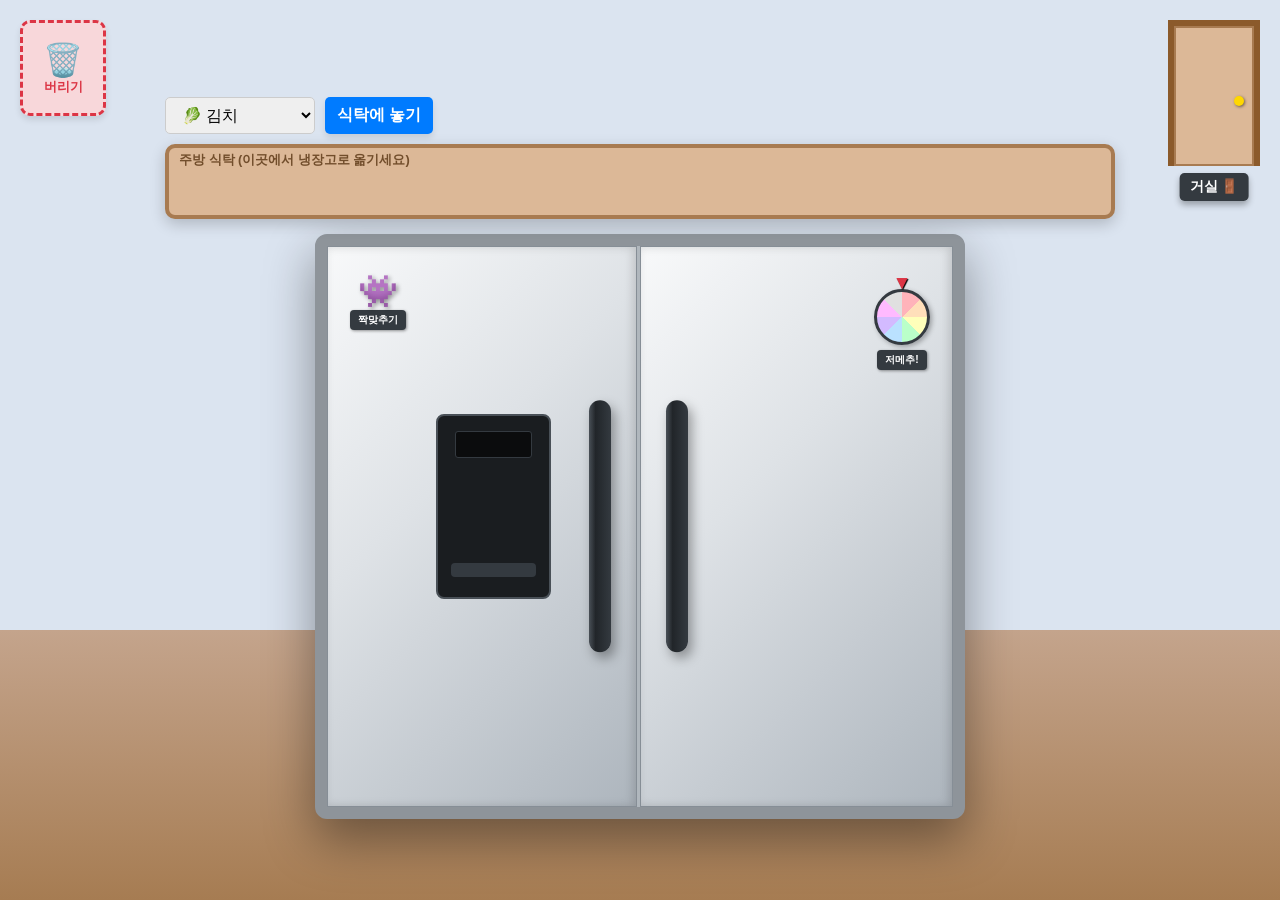
<file: index.html>
<!doctype html>
<html lang="ko">
  <head>
    <meta charset="UTF-8" />
    <meta
      name="viewport"
      content="width=device-width, initial-scale=1.0, maximum-scale=1.0, user-scalable=no"
    />
    <title>나만의 냉장고</title>
    <link rel="stylesheet" href="style.css" />
  </head>
  <body>
    <div id="trash-bin" class="trash-bin drop-zone">
      <span class="trash-icon">🗑️</span>
      <span class="trash-label">버리기</span>
    </div>

    <div class="kitchen-area">
      <div class="controls">
        <select id="item-select">
          <option value="김치">🥬 김치</option>
          <option value="물">💧 물</option>
          <option value="고기">🥩 고기</option>
          <option value="야채">🥦 야채</option>
          <option value="계란">🥚 계란</option>
          <option value="사과">🍎 사과 (과일)</option>
        </select>
        <button id="add-btn">식탁에 놓기</button>
      </div>
      <div id="table-zone" class="drop-zone table">
        <span class="table-label">주방 식탁 (이곳에서 냉장고로 옮기세요)</span>
      </div>
    </div>

    <div class="fridge-container">
      <div class="fridge-half left-half">
        <input type="checkbox" id="left-door-toggle" class="door-toggle" />
        <div class="compartment freezer">
          <div class="frost-layer"></div>

          <h2>냉동실</h2>
          <div class="shelves">
            <div class="shelf drop-zone"></div>
            <div class="shelf drop-zone"></div>
            <div class="shelf drop-zone"></div>
            <div class="shelf drop-zone"></div>
          </div>
          <div class="drawers">
            <div class="drawer-container">
              <div class="drawer-body drop-zone"></div>
              <div class="drawer-front">
                <span class="drawer-handle"></span
                ><span class="drawer-label">얼음 / 육류</span>
              </div>
            </div>
            <div class="drawer-container">
              <div class="drawer-body drop-zone"></div>
              <div class="drawer-front">
                <span class="drawer-handle"></span
                ><span class="drawer-label">냉동 식품</span>
              </div>
            </div>
          </div>
        </div>
        <label for="left-door-toggle" class="door left-door">
          <div class="door-inner">
            <div class="door-bin drop-zone"></div>
            <div class="door-bin drop-zone"></div>
            <div class="door-bin drop-zone"></div>
            <div class="door-bin drop-zone"></div>
          </div>
          <div class="door-outer">
            <div class="dispenser">
              <div class="dispenser-screen"></div>
              <div class="dispenser-tray"></div>
            </div>
            <span class="handle left-handle"></span>

            <div class="mini-game" id="mini-game-btn">
              <div class="game-icon">👾</div>
              <span class="mini-label">짝맞추기</span>

          </div>
        </label></div>
      </div>

      <div class="fridge-half right-half">
        <input type="checkbox" id="right-door-toggle" class="door-toggle" />
        <div class="compartment fridge">
          <h2>냉장실</h2>
          <div class="shelves">
            <div class="shelf drop-zone"></div>
            <div class="shelf drop-zone"></div>
            <div class="shelf drop-zone"></div>
            <div class="shelf drop-zone"></div>
          </div>
          <div class="drawers">
            <div class="drawer-container">
              <div class="drawer-body drop-zone"></div>
              <div class="drawer-front">
                <span class="drawer-handle"></span
                ><span class="drawer-label">신선 야채실</span>
              </div>
            </div>
            <div class="drawer-container">
              <div class="drawer-body drop-zone"></div>
              <div class="drawer-front">
                <span class="drawer-handle"></span
                ><span class="drawer-label">과일 보관함</span>
              </div>
            </div>
          </div>
        </div>
        <label for="right-door-toggle" class="door right-door">
          <div class="door-inner">
            <div class="door-bin drop-zone"></div>
            <div class="door-bin drop-zone"></div>
            <div class="door-bin drop-zone"></div>
            <div class="door-bin drop-zone"></div>
          </div>
          <div class="door-outer">
            <span class="handle right-handle"></span>
            <div class="mini-roulette" id="mini-roulette-btn">
              <div class="mini-pointer">▼</div>
              <div class="mini-wheel"></div>
              <span class="mini-label">저메추!</span>
            </div>
          </div>
        </label>
      </div>
    </div>
    <div class="roulette-overlay" id="roulette-modal">
      <div class="roulette-zoom-container">
        <button class="close-roulette" id="close-roulette-btn">✖ 닫기</button>
        <h2>오늘 저녁은 뭐 먹지? 🤤</h2>
        <div class="roulette-board">
          <div class="roulette-wheel" id="main-roulette-wheel">
            <div
              class="roulette-item"
              style="transform: rotate(22.5deg) translateY(-110px)"
            >
              치킨
            </div>
            <div
              class="roulette-item"
              style="transform: rotate(67.5deg) translateY(-110px)"
            >
              피자
            </div>
            <div
              class="roulette-item"
              style="transform: rotate(112.5deg) translateY(-110px)"
            >
              라면
            </div>
            <div
              class="roulette-item"
              style="transform: rotate(157.5deg) translateY(-110px)"
            >
              삼겹살
            </div>
            <div
              class="roulette-item"
              style="transform: rotate(202.5deg) translateY(-110px)"
            >
              햄버거
            </div>
            <div
              class="roulette-item"
              style="transform: rotate(247.5deg) translateY(-110px)"
            >
              떡볶이
            </div>
            <div
              class="roulette-item"
              style="transform: rotate(292.5deg) translateY(-110px)"
            >
              샐러드
            </div>
            <div
              class="roulette-item"
              style="transform: rotate(337.5deg) translateY(-110px)"
            >
              제육볶음
            </div>
          </div>
          <div class="roulette-pointer-large">▼</div>
          <button class="spin-btn" id="spin-btn">SPIN</button>
        </div>
        <div id="roulette-result" class="roulette-result">
          가운데 SPIN 버튼을 눌러보세요!
        </div>
      </div>
    </div>

  

    <div class="exit-wrapper">
      <a href="livingroom.html" class="exit-door-frame">
        <div class="exit-door">
          <span class="door-knob"></span>
        </div>
        <span class="exit-label">거실 🚪</span>
      </a>
    </div>

    <div class="game-overlay" id="game-modal">
      <div class="game-zoom-container">
        <button class="close-game" id="close-game-btn">✖ 닫기</button>
        <h2>음식 짝맞추기 🧠</h2>

        <div id="move-counter" style="margin-bottom: 10px; font-weight: bold; color: #555;">시도 횟수: 0</div>
        
        <div class="game-board" id="memory-board"></div>
        
        <div id="game-result" class="game-result">모든 카드의 짝을 맞추세요!</div>
        <button class="reset-btn" id="reset-game-btn">다시 섞기</button>
      </div>
    </div>

    <script src="script.js"></script>
  </body>
</html>
</file>
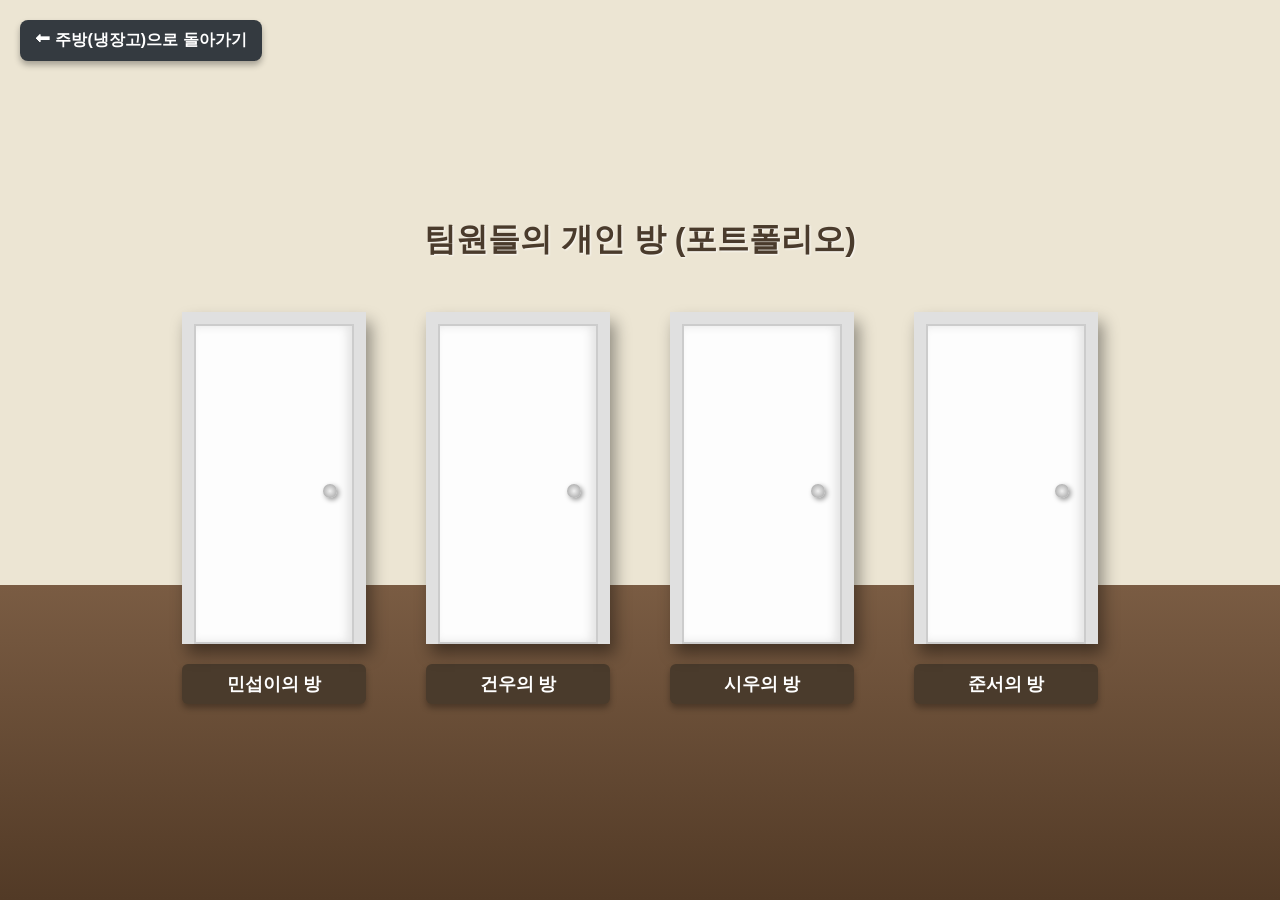
<file: livingroom.html>
<!doctype html>
<html lang="ko">
  <head>
    <meta charset="UTF-8" />
    <title>거실 - 팀원 포트폴리오</title>
    <link rel="stylesheet" href="livingroom.css" />
  </head>
  <body>
    <a href="index.html" class="back-to-kitchen">⬅ 주방(냉장고)으로 돌아가기</a>

    <div class="livingroom-container">
      <h1 class="room-title">팀원들의 개인 방 (포트폴리오)</h1>

      <div class="doors-wrapper">
        <div
          class="room-door-container"
          data-url="https://final-liart-alpha.vercel.app/"
        >
          <div class="room-door-frame">
            <div class="room-door">
              <span class="room-knob"></span>
            </div>
          </div>
          <div class="room-label">민섭이의 방</div>
        </div>

        <div
          class="room-door-container"
          data-url="https://web-program-final-kohl.vercel.app/"
        >
          <div class="room-door-frame">
            <div class="room-door">
              <span class="room-knob"></span>
            </div>
          </div>
          <div class="room-label">건우의 방</div>
        </div>

        <div
          class="room-door-container"
          data-url="https://final-portfolio-three-rose.vercel.app/"
        >
          <div class="room-door-frame">
            <div class="room-door">
              <span class="room-knob"></span>
            </div>
          </div>
          <div class="room-label">시우의 방</div>
        </div>

        <div
          class="room-door-container"
          data-url="https://portfolio-three-gilt-84.vercel.app/"
        >
          <div class="room-door-frame">
            <div class="room-door">
              <span class="room-knob"></span>
            </div>
          </div>
          <div class="room-label">준서의 방</div>
        </div>
      </div>
    </div>

    <script src="livingroom.js"></script>
  </body>
</html>
</file>
<file: style.css>
/* 기본 화면 설정 */
body {
  margin: 0;
  padding: 0;
  display: flex;
  flex-direction: column;
  align-items: center;
  justify-content: center;
  height: 100vh;
  background: linear-gradient(
    to bottom,
    #dbe4f0 0%,
    #dbe4f0 70%,
    #c4a48c 70%,
    #a67c52 100%
  );
  overflow: hidden;
  font-family: sans-serif;
  touch-action: none;
}

/* 주방 식탁 및 컨트롤 */
.kitchen-area {
  width: 90vw;
  max-width: 950px;
  margin-top: 15px;
  margin-bottom: 15px;
  display: flex;
  flex-direction: column;
  gap: 10px;
  z-index: 10;
}
.controls {
  display: flex;
  gap: 10px;
  flex-wrap: wrap;
}
select,
button {
  padding: 8px 12px;
  font-size: 1rem;
  border-radius: 5px;
  border: 1px solid #ccc;
}
button {
  background-color: #007bff;
  color: white;
  border: none;
  cursor: pointer;
  font-weight: bold;
  box-shadow: 0 4px 6px rgba(0, 0, 0, 0.1);
}
button:hover {
  background-color: #0056b3;
}
.table {
  background-color: #dcb897;
  border: 4px solid #a87b51;
  border-radius: 10px;
  min-height: 75px;
  padding: 15px;
  display: flex;
  flex-wrap: wrap;
  gap: 10px;
  position: relative;
  box-shadow: 0 5px 15px rgba(0, 0, 0, 0.2);
  box-sizing: border-box;
}
.table-label {
  position: absolute;
  top: 4px;
  left: 10px;
  color: #724e2c;
  font-size: 0.8rem;
  font-weight: bold;
  pointer-events: none;
}

/* 🗑️ 쓰레기통 */
.trash-bin {
  position: fixed;
  top: 20px;
  left: 20px;
  width: 80px;
  height: 90px;
  background-color: #f8d7da;
  border: 3px dashed #dc3545;
  border-radius: 10px;
  display: flex;
  flex-direction: column;
  align-items: center;
  justify-content: center;
  color: #dc3545;
  font-weight: bold;
  z-index: 999;
  transition:
    transform 0.2s,
    background-color 0.2s;
  box-shadow: 0 4px 6px rgba(0, 0, 0, 0.1);
}
.trash-bin:hover,
.trash-bin.drag-over {
  transform: scale(1.1);
  background-color: #f1b0b7;
  border-style: solid;
}
.trash-icon {
  font-size: 2rem;
  pointer-events: none;
}
.trash-label {
  font-size: 0.8rem;
  pointer-events: none;
}

/* 🚪 거실로 나가는 문 */
.exit-wrapper {
  position: fixed;
  top: 20px;
  right: 20px;
  perspective: 800px;
  z-index: 999;
}
.exit-door-frame {
  display: block;
  width: 80px;
  height: 140px;
  background-color: #2c1a0f;
  border: 6px solid #8b5a2b;
  border-bottom: none;
  position: relative;
  text-decoration: none;
}
.exit-door {
  width: 100%;
  height: 100%;
  background-color: #dcb897;
  border: 2px solid #a87b51;
  box-sizing: border-box;
  transform-origin: left;
  transition: transform 0.4s ease;
  position: absolute;
  top: 0;
  left: 0;
}
.door-knob {
  position: absolute;
  right: 8px;
  top: 50%;
  width: 10px;
  height: 10px;
  background-color: #ffd700;
  border-radius: 50%;
  box-shadow: 1px 1px 3px rgba(0, 0, 0, 0.5);
}
.exit-label {
  position: absolute;
  bottom: -35px;
  left: 50%;
  transform: translateX(-50%);
  background-color: #343a40;
  color: white;
  padding: 5px 10px;
  border-radius: 5px;
  font-size: 0.85rem;
  font-weight: bold;
  white-space: nowrap;
  box-shadow: 0 4px 6px rgba(0, 0, 0, 0.3);
}
.exit-door-frame:hover .exit-door {
  transform: rotateY(-25deg);
}

/* 입체 음식 아이템 */
.food-item {
  position: relative;
  width: 50px;
  height: 50px;
  cursor: grab;
  user-select: none;
  transition: transform 0.1s;
  z-index: 100;
  display: flex;
  justify-content: center;
  align-items: center;
}
.food-img {
  width: 100%;
  height: 100%;
  object-fit: cover;
  border-radius: 8px;
  box-shadow: 2px 5px 8px rgba(0, 0, 0, 0.4);
  pointer-events: none;
}
.food-item.dragging {
  opacity: 0.5;
  transform: scale(1.1);
  z-index: 1000 !important;
}
.tooltip {
  visibility: hidden;
  opacity: 0;
  position: absolute;
  bottom: 120%;
  left: 50%;
  transform: translateX(-50%);
  background-color: #dc3545;
  color: white;
  text-align: center;
  padding: 6px 10px;
  border-radius: 6px;
  font-size: 0.85rem;
  font-weight: bold;
  white-space: nowrap;
  z-index: 1000;
  transition:
    opacity 0.2s,
    visibility 0.2s;
  box-shadow: 0 4px 6px rgba(0, 0, 0, 0.3);
  pointer-events: none;
}
.tooltip::after {
  content: '';
  position: absolute;
  top: 100%;
  left: 50%;
  margin-left: -5px;
  border-width: 5px;
  border-style: solid;
  border-color: inherit;
  border-color: currentColor transparent transparent transparent;
}
.food-item:hover .tooltip {
  visibility: visible;
  opacity: 1;
}

/* 냉장고 전체 외관  */
.fridge-container {
  display: flex;
  width: 90vw;
  max-width: 650px;
  height: 65vh;
  max-height: 650px;
  border: 12px solid #8e949a;
  border-radius: 12px;
  background-color: #ccd3d9;
  box-shadow: 0 20px 50px rgba(0, 0, 0, 0.4);
  perspective: 2500px;
  box-sizing: border-box;
}
.fridge-half {
  position: relative;
  width: 50%;
  height: 100%;
  border-right: 3px solid #b0b7bd;
  box-sizing: border-box;
  transform-style: preserve-3d;
}
.fridge-half:last-child {
  border-right: none;
}

/* =========================================
   💡 내부 조명 & ❄️ 성에 효과 
========================================= */
.compartment {
  position: absolute;
  top: 0;
  left: 0;
  width: 100%;
  height: 100%;
  background-color: #ffffff;
  padding: 15px;
  box-sizing: border-box;
  display: flex;
  flex-direction: column;
  z-index: 1;
  box-shadow: inset 0 0 30px rgba(0, 0, 0, 0.05);
  transition: box-shadow 0.4s ease-in-out;
}

/* 문이 열리면(checked) 형제 요소인 compartment 조명을 켬 */
#left-door-toggle:checked ~ .compartment,
#right-door-toggle:checked ~ .compartment {
  box-shadow: inset 0 0 100px rgba(255, 220, 100, 0.8) !important;
}

/* 냉동실 성에 베이스 */
.frost-layer {
  position: absolute;
  top: 0;
  left: 0;
  width: 100%;
  height: 100%;
  background: linear-gradient(
    to bottom,
    rgba(255, 255, 255, 0.95),
    rgba(255, 255, 255, 0.3)
  );
  pointer-events: none;
  opacity: 0;
  z-index: 20;
}

/* 냉동실 문이 열리면 성에 뿜어내기 */
#left-door-toggle:checked ~ .compartment .frost-layer {
  animation: frost-blast 1.5s ease-out forwards;
}

@keyframes frost-blast {
  0% {
    opacity: 0;
  }
  15% {
    opacity: 1;
  }
  100% {
    opacity: 0;
  }
}
/* ========================================= */

h2 {
  text-align: center;
  color: #343a40;
  margin: 0 0 10px 0;
  font-size: 1.2rem;
  letter-spacing: 2px;
  flex-shrink: 0;
}

.shelves {
  flex: 1;
  display: flex;
  flex-direction: column;
  gap: 6px;
  margin-bottom: 8px;
}
.shelf {
  flex: 1;
  min-height: 35px;
  background-color: rgba(230, 242, 255, 0.3);
  border: 1px solid rgba(180, 210, 240, 0.5);
  border-bottom: 5px solid rgba(135, 190, 230, 0.7);
  border-radius: 4px;
  display: flex;
  flex-wrap: wrap;
  gap: 6px;
  padding: 4px;
  align-items: flex-end;
  box-sizing: border-box;
}
.drawers {
  display: flex;
  flex-direction: column;
  gap: 6px;
  padding: 0 3px;
  flex-shrink: 0;
}
.drawer-container {
  position: relative;
  height: 75px;
  background-color: #e9ecef;
  border: 2px solid #ced4da;
  border-radius: 6px;
  overflow: visible;
  box-sizing: border-box;
}
.drawer-body {
  position: absolute;
  top: 0;
  left: 0;
  width: 100%;
  height: 100%;
  box-sizing: border-box;
  display: flex;
  flex-wrap: wrap;
  gap: 5px;
  padding: 5px;
  align-items: center;
  background-color: rgba(255, 255, 255, 0.15);
  z-index: 1;
  border-radius: 4px;
}

/* 서랍 앞면 (크기 조정) */
.drawer-front {
  position: absolute;
  top: 0;
  left: 0;
  width: 100%;
  height: 100%;
  background: linear-gradient(
    135deg,
    rgba(255, 255, 255, 0.45) 0%,
    rgba(248, 249, 250, 0.15) 60%,
    rgba(206, 212, 218, 0.35) 100%
  );
  border: 2px solid rgba(255, 255, 255, 0.55);
  border-radius: 4px;
  display: flex;
  flex-direction: column;
  align-items: center;
  justify-content: center;
  cursor: pointer;
  z-index: 5;
  transition:
    transform 0.4s cubic-bezier(0.25, 0.8, 0.25, 1),
    background-color 0.4s;
  box-shadow:
    0 4px 8px rgba(0, 0, 0, 0.08),
    inset 0 2px 4px rgba(255, 255, 255, 0.5);
}
.drawer-handle {
  width: 50px;
  height: 8px;
  background: linear-gradient(to bottom, #dee2e6, #ffffff);
  border: 1px solid #adb5bd;
  border-radius: 4px;
  margin-bottom: 3px;
  box-shadow: inset 0 1px 2px rgba(0, 0, 0, 0.1);
}
.drawer-label {
  font-size: 0.75rem;
  font-weight: bold;
  color: #495057;
  user-select: none;
}

/* 서랍 열림 효과: 밖으로 튀어나오지 않게 이동 거리(30px) 축소 */
.drawer-container.open .drawer-front {
  transform: translateY(30px) translateZ(10px);
  background: linear-gradient(
    135deg,
    rgba(255, 255, 255, 0.25) 0%,
    rgba(248, 249, 250, 0.05) 60%,
    rgba(206, 212, 218, 0.15) 100%
  );
  border-color: rgba(255, 255, 255, 0.25);
  box-shadow: 0 15px 25px rgba(0, 0, 0, 0.15);
}
.drawer-handle {
  width: 60px;
  height: 10px;
  background: linear-gradient(to bottom, #dee2e6, #ffffff);
  border: 1px solid #adb5bd;
  border-radius: 4px;
  margin-bottom: 5px;
  box-shadow: inset 0 1px 2px rgba(0, 0, 0, 0.1);
}
.drawer-label {
  font-size: 0.85rem;
  font-weight: bold;
  color: #495057;
  user-select: none;
}

/* 서랍 열림 효과: 완전히 사라지지 않고 아래로 미끄러져 내려감 */
.drawer-container.open .drawer-front {
  transform: translateY(40px) translateZ(15px);
  background: linear-gradient(
    135deg,
    rgba(255, 255, 255, 0.25) 0%,
    rgba(248, 249, 250, 0.05) 60%,
    rgba(206, 212, 218, 0.15) 100%
  );
  border-color: rgba(255, 255, 255, 0.25);
  box-shadow: 0 15px 25px rgba(0, 0, 0, 0.15);
}

/* 문 회전 축 & 열림 각도 제한  */
.door-toggle {
  display: none;
}
.door {
  position: absolute;
  top: 0;
  left: 0;
  width: 100%;
  height: 100%;
  cursor: pointer;
  transition: transform 1.2s cubic-bezier(0.25, 0.8, 0.25, 1);
  z-index: 10;
  transform-style: preserve-3d;
}
.left-door {
  transform-origin: left center;
}
.right-door {
  transform-origin: right center;
}
#left-door-toggle:checked ~ .left-door {
  transform: rotateY(-130deg);
}
#right-door-toggle:checked ~ .right-door {
  transform: rotateY(130deg);
}

.door-outer,
.door-inner {
  position: absolute;
  top: 0;
  left: 0;
  width: 100%;
  height: 100%;
  backface-visibility: hidden;
  box-sizing: border-box;
}
.door-outer {
  background: linear-gradient(135deg, #f8f9fa 0%, #dee2e6 40%, #adb5bd 100%);
  border: 1px solid #868e96;
  box-shadow: inset -3px 0 10px rgba(0, 0, 0, 0.15);
  z-index: 2;
}
.door-inner {
  background-color: #f1f3f5;
  border: 2px solid #dee2e6;
  transform: rotateY(180deg);
  z-index: 1;
  display: flex;
  flex-direction: column;
  justify-content: space-evenly;
  padding: 30px 15px;
}
.door-bin {
  flex: 1;
  margin: 5px 0;
  min-height: 45px;
  background-color: rgba(255, 255, 255, 0.7);
  border: 2px solid #e9ecef;
  border-radius: 4px 4px 18px 18px;
  display: flex;
  flex-wrap: wrap;
  gap: 8px;
  padding: 10px 6px 6px 6px;
  align-items: flex-end;
  box-sizing: border-box;
  box-shadow:
    inset 0 -3px 6px rgba(0, 0, 0, 0.05),
    0 4px 10px rgba(0, 0, 0, 0.08);
}
.handle {
  position: absolute;
  top: 50%;
  width: 22px;
  height: 45%;
  background: linear-gradient(to right, #495057, #212529 30%, #343a40);
  transform: translateY(-50%);
  border-radius: 12px;
  box-shadow: 4px 6px 12px rgba(0, 0, 0, 0.35);
}
.left-handle {
  right: 25px;
}
.right-handle {
  left: 25px;
}

/* 디스펜서 & 미니룰렛 */
.dispenser {
  position: absolute;
  top: 30%;
  right: 85px;
  width: 115px;
  height: 185px;
  background-color: #1a1d20;
  border-radius: 8px;
  border: 2px solid #495057;
  display: flex;
  flex-direction: column;
  align-items: center;
  padding-top: 15px;
  box-sizing: border-box;
}
.dispenser-screen {
  width: 75px;
  height: 25px;
  background-color: #0b0c0d;
  border-radius: 3px;
  border: 1px solid #343a40;
  margin-bottom: 15px;
}
.dispenser-tray {
  width: 85px;
  height: 14px;
  background-color: #343a40;
  border-radius: 4px;
  margin-top: auto;
  margin-bottom: 20px;
}
.mini-roulette {
  position: absolute;
  top: 25px;
  right: 20px;
  width: 60px;
  display: flex;
  flex-direction: column;
  align-items: center;
  cursor: pointer;
  z-index: 5;
  transition: transform 0.2s;
}
.mini-roulette:hover {
  transform: scale(1.15);
}
.mini-pointer {
  color: #dc3545;
  font-size: 1.2rem;
  font-weight: bold;
  margin-bottom: -5px;
  z-index: 2;
  text-shadow: 1px 1px 1px black;
}
.mini-wheel {
  width: 50px;
  height: 50px;
  border-radius: 50%;
  border: 3px solid #343a40;
  background: conic-gradient(
    #ffb3ba 0 45deg,
    #ffdfba 45deg 90deg,
    #ffffba 90deg 135deg,
    #baffc9 135deg 180deg,
    #bae1ff 180deg 225deg,
    #d3baff 225deg 270deg,
    #ffbaff 270deg 315deg,
    #e0e0e0 315deg 360deg
  );
  box-shadow: 2px 2px 5px rgba(0, 0, 0, 0.3);
}
.mini-label {
  margin-top: 5px;
  background-color: #343a40;
  color: white;
  padding: 3px 8px;
  border-radius: 4px;
  font-size: 0.65rem;
  font-weight: bold;
  box-shadow: 1px 1px 3px rgba(0, 0, 0, 0.4);
}

/* 🎰 룰렛 모달창 */
.roulette-overlay {
  position: fixed;
  top: 0;
  left: 0;
  width: 100vw;
  height: 100vh;
  background-color: rgba(0, 0, 0, 0.7);
  z-index: 9999;
  display: flex;
  justify-content: center;
  align-items: center;
  opacity: 0;
  visibility: hidden;
  transition: 0.3s;
}
.roulette-overlay.show {
  opacity: 1;
  visibility: visible;
}
.roulette-zoom-container {
  background-color: white;
  padding: 30px 40px;
  border-radius: 20px;
  text-align: center;
  position: relative;
  transform: scale(0.5);
  transition: 0.4s cubic-bezier(0.25, 0.8, 0.25, 1);
  width: 90vw;
  max-width: 400px;
  box-shadow: 0 15px 40px rgba(0, 0, 0, 0.5);
}
.roulette-overlay.show .roulette-zoom-container {
  transform: scale(1);
}
.close-roulette {
  position: absolute;
  top: 15px;
  right: 15px;
  background: #dc3545;
  color: white;
  border: none;
  padding: 8px 12px;
  border-radius: 5px;
  cursor: pointer;
  font-weight: bold;
}
.roulette-board {
  position: relative;
  width: 320px;
  height: 320px;
  margin: 30px auto;
}
.roulette-wheel {
  width: 100%;
  height: 100%;
  border-radius: 50%;
  border: 8px solid #343a40;
  box-sizing: border-box;
  background: conic-gradient(
    #ffb3ba 0 45deg,
    #ffdfba 45deg 90deg,
    #ffffba 90deg 135deg,
    #baffc9 135deg 180deg,
    #bae1ff 180deg 225deg,
    #d3baff 225deg 270deg,
    #ffbaff 270deg 315deg,
    #e0e0e0 315deg 360deg
  );
  transition: transform 4s cubic-bezier(0.1, 0.8, 0.1, 1);
}
.roulette-item {
  position: absolute;
  top: 50%;
  left: 50%;
  width: 60px;
  height: 20px;
  margin-left: -30px;
  margin-top: -10px;
  text-align: center;
  font-weight: bold;
  font-size: 1rem;
  color: #333;
}
.roulette-pointer-large {
  position: absolute;
  top: -30px;
  left: 50%;
  transform: translateX(-50%);
  font-size: 3rem;
  color: #dc3545;
  z-index: 10;
  text-shadow: 2px 2px 4px rgba(0, 0, 0, 0.4);
}
.spin-btn {
  position: absolute;
  top: 50%;
  left: 50%;
  transform: translate(-50%, -50%);
  width: 75px;
  height: 75px;
  background-color: #343a40;
  color: white;
  border: 4px solid white;
  border-radius: 50%;
  font-weight: bold;
  font-size: 1.1rem;
  cursor: pointer;
  z-index: 10;
  box-shadow: 0 4px 10px rgba(0, 0, 0, 0.3);
  transition:
    transform 0.1s,
    background-color 0.2s;
}
.spin-btn:active {
  transform: translate(-50%, -50%) scale(0.9);
}
.spin-btn:hover {
  background-color: #495057;
}
.roulette-result {
  font-size: 1.2rem;
  font-weight: bold;
  color: #007bff;
  margin-top: 15px;
  min-height: 25px;
}

/* 📱 모바일/태블릿 반응형 (안전한 설정) */
@media (max-width: 768px) {
  .fridge-container {
    height: 60vh;
    max-width: 95vw;
    border-width: 8px;
  }
  .table {
    min-height: 50px;
    padding: 10px;
  }
  .food-item {
    width: 40px;
    height: 40px;
  }
  .trash-bin {
    width: 60px;
    height: 70px;
    top: 10px;
    left: 10px;
  }
  .trash-icon {
    font-size: 1.5rem;
  }
  .exit-wrapper {
    top: 10px;
    right: 10px;
    transform: scale(0.85);
    transform-origin: top right;
  }
  .dispenser {
    display: none;
  }

  /* 모바일에서 문 열림 각도를 좁혀 잘림 방지 */
  #left-door-toggle:checked ~ .left-door {
    transform: rotateY(-105deg);
  }
  #right-door-toggle:checked ~ .right-door {
    transform: rotateY(105deg);
  }
}
/* =========================================
   🎮 미니게임 (음식 짝맞추기)
========================================= */
/* 미니게임기 자석 버튼 (왼쪽 문에 배치) */
.mini-game {
  position: absolute;
  top: 25px;
  left: 20px;
  width: 60px;
  display: flex;
  flex-direction: column;
  align-items: center;
  cursor: pointer;
  z-index: 5;
  transition: transform 0.2s;
}
.mini-game:hover {
  transform: scale(1.15);
}
.game-icon {
  font-size: 2rem;
  margin-bottom: -5px;
  z-index: 2;
  filter: drop-shadow(2px 2px 2px rgba(0, 0, 0, 0.4));
}

/* 게임 확대 모달창 */
.game-overlay {
  position: fixed;
  top: 0;
  left: 0;
  width: 100vw;
  height: 100vh;
  background-color: rgba(0, 0, 0, 0.7);
  z-index: 9999;
  display: flex;
  justify-content: center;
  align-items: center;
  opacity: 0;
  visibility: hidden;
  transition: 0.3s;
}
.game-overlay.show {
  opacity: 1;
  visibility: visible;
}
.game-zoom-container {
  background-color: white;
  padding: 25px;
  border-radius: 20px;
  text-align: center;
  position: relative;
  transform: scale(0.5);
  transition: 0.4s cubic-bezier(0.25, 0.8, 0.25, 1);
  width: 90vw;
  max-width: 380px;
  box-shadow: 0 15px 40px rgba(0, 0, 0, 0.5);
}
.game-overlay.show .game-zoom-container {
  transform: scale(1);
}
.close-game {
  position: absolute;
  top: 15px;
  right: 15px;
  background: #dc3545;
  color: white;
  border: none;
  padding: 6px 10px;
  border-radius: 5px;
  cursor: pointer;
  font-weight: bold;
}

/* 4x3 게임 보드판 */
.game-board {
  display: grid;
  grid-template-columns: repeat(4, 1fr);
  gap: 10px;
  margin: 20px auto;
  width: 100%;
  max-width: 300px;
  perspective: 1000px;
}

/* 개별 카드 입체(3D) 뒤집기 설계 */
.memory-card {
  width: 100%;
  aspect-ratio: 1;
  cursor: pointer;
  position: relative;
  transform-style: preserve-3d;
  transition: transform 0.5s;
}
.memory-card.flip {
  transform: rotateY(180deg);
}
.memory-card-front,
.memory-card-back {
  position: absolute;
  width: 100%;
  height: 100%;
  backface-visibility: hidden;
  border-radius: 8px;
  display: flex;
  justify-content: center;
  align-items: center;
  font-size: 2rem;
  box-shadow: 0 4px 8px rgba(0, 0, 0, 0.2);
}
.memory-card-front {
  background: linear-gradient(135deg, #495057, #212529);
} /* 카드가 엎어져 있을 때 */
.memory-card-front::after {
  content: '?';
  color: rgba(255, 255, 255, 0.5);
  font-size: 1.5rem;
  font-weight: bold;
}
.memory-card-back {
  background: #f8f9fa;
  transform: rotateY(180deg);
  border: 2px solid #dee2e6;
  box-sizing: border-box;
} /* 식재료가 보일 때 */

.reset-btn {
  margin-top: 15px;
  padding: 10px 20px;
  background-color: #28a745;
  color: white;
  border: none;
  border-radius: 5px;
  font-weight: bold;
  font-size: 1rem;
  cursor: pointer;
  transition: 0.2s;
}
.reset-btn:hover {
  background-color: #218838;
}
.game-result {
  font-size: 1.1rem;
  font-weight: bold;
  color: #007bff;
  margin-top: 10px;
  min-height: 25px;
}
</file>
<file: livingroom.css>
body {
  margin: 0;
  padding: 0;
  /* 우아한 벽지와 따뜻한 우드 바닥으로 거실 느낌 연출 */
  background: linear-gradient(
    to bottom,
    #ece5d3 0%,
    #ece5d3 65%,
    #7a5c43 65%,
    #523a26 100%
  );
  font-family: sans-serif;
  overflow: hidden;
}

.back-to-kitchen {
  position: absolute;
  top: 20px;
  left: 20px;
  background-color: #343a40;
  color: white;
  text-decoration: none;
  padding: 10px 15px;
  border-radius: 8px;
  font-weight: bold;
  box-shadow: 0 4px 6px rgba(0, 0, 0, 0.3);
  transition: background-color 0.2s;
}

.back-to-kitchen:hover {
  background-color: #007bff;
}

.livingroom-container {
  display: flex;
  flex-direction: column;
  align-items: center;
  justify-content: center;
  height: 100vh;
}

.room-title {
  color: #4a3b2c;
  font-size: 2rem;
  margin-bottom: 50px;
  text-shadow: 1px 1px 2px rgba(255, 255, 255, 0.8);
}

.doors-wrapper {
  display: flex;
  gap: 60px; /* 4개의 문 사이의 넉넉한 간격 */
}

/* 방문 전체 영역 */
.room-door-container {
  perspective: 1200px; /* 3D 효과 부여 */
  cursor: pointer;
  text-align: center;
}

/* 문틀 (문이 열렸을 때 안쪽의 어두운 방이 보임) */
.room-door-frame {
  width: 160px;
  height: 320px;
  background-color: #1a1a1a;
  border: 12px solid #e0e0e0; /* 하얀색 계열의 세련된 문틀 */
  border-bottom: none;
  position: relative;
  box-shadow: 5px 10px 15px rgba(0, 0, 0, 0.4);
}

/* 실제 방문 (열리고 닫히는 객체) */
.room-door {
  width: 100%;
  height: 100%;
  background-color: #fdfdfd;
  border: 2px solid #ccc;
  box-sizing: border-box;
  transform-origin: left; /* 문의 경첩(왼쪽)을 기준으로 회전 */
  transition: transform 0.6s cubic-bezier(0.25, 0.8, 0.25, 1);
  position: absolute;
  top: 0;
  left: 0;
  box-shadow: inset -5px 0 10px rgba(0, 0, 0, 0.1);
}

.room-knob {
  position: absolute;
  right: 15px;
  top: 50%;
  width: 14px;
  height: 14px;
  background-color: silver;
  background: radial-gradient(circle, #f0f0f0, #999);
  border-radius: 50%;
  box-shadow: 2px 2px 5px rgba(0, 0, 0, 0.4);
}

/* 마우스를 올렸을 때 살짝 열리는 애니메이션 */
.room-door-container:hover .room-door {
  transform: rotateY(-20deg);
}

/* 자바스크립트로 추가될 완전히 열린 상태 */
.room-door.open {
  transform: rotateY(-100deg) !important;
}

/* 방 주인 이름표 */
.room-label {
  margin-top: 20px;
  font-size: 1.1rem;
  font-weight: bold;
  color: #fff;
  background-color: #4a3b2c;
  padding: 8px 0;
  border-radius: 6px;
  box-shadow: 0 4px 6px rgba(0, 0, 0, 0.3);
}
</file>
